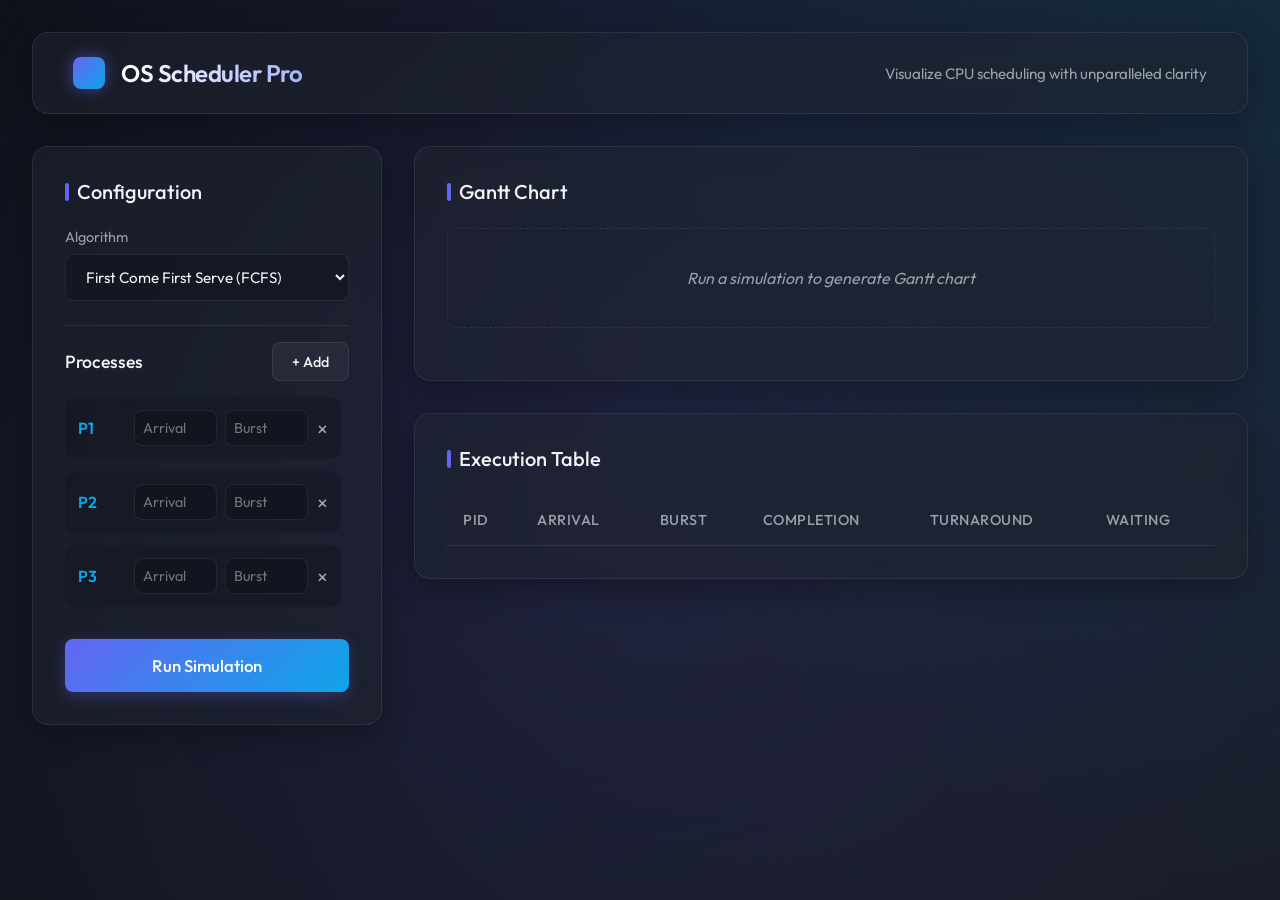
<file: index.html>
<!DOCTYPE html>
<html lang="en">
<head>
    <meta charset="UTF-8">
    <meta name="viewport" content="width=device-width, initial-scale=1.0">
    <title>OS Scheduling Algorithm Visualizer</title>
    <meta name="description" content="Stunning premium visualization of FCFS and Round Robin OS scheduling algorithms.">
    <link rel="preconnect" href="https://fonts.googleapis.com">
    <link rel="preconnect" href="https://fonts.gstatic.com" crossorigin>
    <link href="https://fonts.googleapis.com/css2?family=Outfit:wght@300;400;500;600;700&display=swap" rel="stylesheet">
    <link rel="stylesheet" href="/scheduling-visualizer/styles.css">
</head>
<body>
    <div class="layout">
        <header class="glass-header">
            <div class="logo">
                <div class="logo-icon"></div>
                <h1>OS Scheduler Pro</h1>
            </div>
            <p>Visualize CPU scheduling with unparalleled clarity</p>
        </header>

        <main class="dashboard-grid">
            <!-- Settings Panel -->
            <section class="glass-panel settings-panel">
                <h2>Configuration</h2>
                
                <div class="input-group">
                    <label for="algorithm">Algorithm</label>
                    <select id="algorithm">
                        <option value="fcfs">First Come First Serve (FCFS)</option>
                        <option value="rr">Round Robin (RR)</option>
                    </select>
                </div>

                <div class="input-group rr-settings" id="rr-settings" style="display: none;">
                    <label for="timeQuantum">Time Quantum</label>
                    <input type="number" id="timeQuantum" min="1" value="2">
                </div>
                
                <div class="processes-header">
                    <h3>Processes</h3>
                    <button id="add-process-btn" class="btn secondary">
                        <span>+ Add</span>
                    </button>
                </div>

                <div class="process-list" id="process-list">
                    <!-- Dynamic processes will be injected here -->
                </div>

                <button id="run-simulation-btn" class="btn primary simulate-btn">
                    Run Simulation
                </button>
            </section>

            <!-- Results Panel -->
            <section class="results-panel">
                <div class="glass-panel metrics-panel">
                    <h2>Gantt Chart</h2>
                    <div class="gantt-container" id="gantt-chart">
                        <div class="gantt-placeholder">Run a simulation to generate Gantt chart</div>
                    </div>
                </div>

                <div class="glass-panel table-panel">
                    <h2>Execution Table</h2>
                    <div class="table-container">
                        <table>
                            <thead>
                                <tr>
                                    <th>PID</th>
                                    <th>Arrival</th>
                                    <th>Burst</th>
                                    <th>Completion</th>
                                    <th>Turnaround</th>
                                    <th>Waiting</th>
                                </tr>
                            </thead>
                            <tbody id="result-tbody">
                                <!-- Results injected here -->
                            </tbody>
                        </table>
                    </div>
                </div>
            </section>
        </main>
    </div>

    <!-- Template for process row -->
    <template id="process-row-template">
        <div class="process-row">
            <div class="process-id">P<span class="pid-display"></span></div>
            <div class="process-inputs">
                <input type="number" class="process-arrival" placeholder="Arrival" min="0" required>
                <input type="number" class="process-burst" placeholder="Burst" min="1" required>
                <button type="button" class="remove-process-btn" title="Remove Process">×</button>
            </div>
        </div>
    </template>

    <script src="/scheduling-visualizer/script.js"></script>
</body>
</html>
</file>
<file: scheduling-visualizer/styles.css>
:root {
    --bg-gradient: linear-gradient(135deg, #0f111a 0%, #1a1e29 100%);
    --glass-bg: rgba(30, 35, 48, 0.6);
    --glass-border: rgba(255, 255, 255, 0.08);
    --glass-highlight: rgba(255, 255, 255, 0.12);
    --text-main: #f0f2f5;
    --text-muted: #9ba1a6;
    --accent-primary: #6366f1;
    --accent-primary-hover: #4f46e5;
    --accent-secondary: #0ea5e9;
    --danger: #ef4444;
    --idle-color: #3f3f46;
}

* {
    margin: 0;
    padding: 0;
    box-sizing: border-box;
    font-family: 'Outfit', -apple-system, BlinkMacSystemFont, 'Segoe UI', Roboto, sans-serif;
}

body {
    background: var(--bg-gradient);
    color: var(--text-main);
    min-height: 100vh;
    padding: 2rem;
    overflow-x: hidden;
}

/* Background Animated Gradient Mesh */
body::before {
    content: '';
    position: fixed;
    top: -50%;
    left: -50%;
    width: 200%;
    height: 200%;
    background: radial-gradient(circle at center, rgba(99, 102, 241, 0.15) 0%, transparent 50%),
                radial-gradient(circle at 80% 20%, rgba(14, 165, 233, 0.15) 0%, transparent 40%);
    z-index: -1;
    animation: drift 20s linear infinite;
}

@keyframes drift {
    0% { transform: rotate(0deg); }
    100% { transform: rotate(360deg); }
}

.layout {
    max-width: 1400px;
    margin: 0 auto;
    display: flex;
    flex-direction: column;
    gap: 2rem;
}

.glass-header {
    display: flex;
    align-items: center;
    justify-content: space-between;
    padding: 1.5rem 2.5rem;
    background: var(--glass-bg);
    border: 1px solid var(--glass-border);
    border-radius: 16px;
    backdrop-filter: blur(12px);
    box-shadow: 0 8px 32px 0 rgba(0, 0, 0, 0.3);
}

.logo {
    display: flex;
    align-items: center;
    gap: 1rem;
}

.logo-icon {
    width: 32px;
    height: 32px;
    background: linear-gradient(135deg, var(--accent-primary), var(--accent-secondary));
    border-radius: 8px;
    box-shadow: 0 0 15px rgba(99, 102, 241, 0.5);
}

.glass-header h1 {
    font-size: 1.5rem;
    font-weight: 600;
    letter-spacing: -0.5px;
    background: linear-gradient(to right, #ffffff, #a5b4fc);
    -webkit-background-clip: text;
    background-clip: text;
    -webkit-text-fill-color: transparent;
    color: transparent;
}

.glass-header p {
    color: var(--text-muted);
    font-size: 0.95rem;
}

.dashboard-grid {
    display: grid;
    grid-template-columns: 350px 1fr;
    gap: 2rem;
}

.glass-panel {
    background: var(--glass-bg);
    border: 1px solid var(--glass-border);
    border-radius: 16px;
    padding: 2rem;
    backdrop-filter: blur(12px);
    box-shadow: 0 8px 32px 0 rgba(0, 0, 0, 0.3);
}

.glass-panel h2 {
    font-size: 1.25rem;
    margin-bottom: 1.5rem;
    font-weight: 500;
    display: flex;
    align-items: center;
    gap: 0.5rem;
}

.glass-panel h2::before {
    content: '';
    display: block;
    width: 4px;
    height: 18px;
    background: var(--accent-primary);
    border-radius: 2px;
}

.input-group {
    margin-bottom: 1.5rem;
}

.input-group label {
    display: block;
    margin-bottom: 0.5rem;
    font-size: 0.9rem;
    color: var(--text-muted);
}

select, input {
    width: 100%;
    background: rgba(0, 0, 0, 0.2);
    border: 1px solid var(--glass-border);
    border-radius: 8px;
    padding: 0.75rem 1rem;
    color: var(--text-main);
    font-size: 0.95rem;
    transition: all 0.2s;
    outline: none;
}

select:focus, input:focus {
    border-color: var(--accent-primary);
    box-shadow: 0 0 0 3px rgba(99, 102, 241, 0.2);
}

option {
    background: #1e2330;
    color: #fff;
}

.processes-header {
    display: flex;
    justify-content: space-between;
    align-items: center;
    margin-bottom: 1rem;
    padding-top: 1rem;
    border-top: 1px solid var(--glass-border);
}

.processes-header h3 {
    font-size: 1.1rem;
    font-weight: 500;
}

.btn {
    padding: 0.6rem 1.2rem;
    border-radius: 8px;
    border: none;
    font-weight: 500;
    cursor: pointer;
    transition: all 0.2s;
    display: inline-flex;
    align-items: center;
    justify-content: center;
    gap: 0.5rem;
    font-size: 0.9rem;
}

.btn.primary {
    background: linear-gradient(135deg, var(--accent-primary), var(--accent-secondary));
    color: white;
    box-shadow: 0 4px 15px rgba(99, 102, 241, 0.3);
}

.btn.primary:hover {
    transform: translateY(-2px);
    box-shadow: 0 6px 20px rgba(99, 102, 241, 0.5);
}

.btn.secondary {
    background: rgba(255, 255, 255, 0.05);
    border: 1px solid var(--glass-border);
    color: var(--text-main);
}

.btn.secondary:hover {
    background: rgba(255, 255, 255, 0.1);
}

.process-list {
    display: flex;
    flex-direction: column;
    gap: 0.75rem;
    margin-bottom: 2rem;
    max-height: 400px;
    overflow-y: auto;
    padding-right: 0.5rem;
}

.process-list::-webkit-scrollbar {
    width: 6px;
}
.process-list::-webkit-scrollbar-thumb {
    background: var(--glass-highlight);
    border-radius: 4px;
}

.process-row {
    display: flex;
    align-items: center;
    gap: 1rem;
    background: rgba(0, 0, 0, 0.15);
    padding: 0.75rem;
    border-radius: 10px;
    border: 1px solid transparent;
    transition: border-color 0.2s;
    animation: slideIn 0.3s ease-out forwards;
}

@keyframes slideIn {
    from { opacity: 0; transform: translateX(-10px); }
    to { opacity: 1; transform: translateX(0); }
}

.process-row:hover {
    border-color: var(--glass-border);
}

.process-id {
    font-weight: 600;
    color: var(--accent-secondary);
    min-width: 40px;
}

.process-inputs {
    display: flex;
    gap: 0.5rem;
    flex: 1;
}

.process-inputs input {
    padding: 0.5rem;
    font-size: 0.9rem;
}

.remove-process-btn {
    background: transparent;
    border: none;
    color: var(--text-muted);
    font-size: 1.25rem;
    cursor: pointer;
    width: 32px;
    display: flex;
    align-items: center;
    justify-content: center;
    border-radius: 6px;
    transition: all 0.2s;
}

.remove-process-btn:hover {
    background: rgba(239, 68, 68, 0.1);
    color: var(--danger);
}

.simulate-btn {
    width: 100%;
    padding: 1rem;
    font-size: 1.05rem;
}

.results-panel {
    display: flex;
    flex-direction: column;
    gap: 2rem;
}

/* Gantt Chart */
.gantt-container {
    min-height: 120px;
    display: flex;
    align-items: flex-start;
    overflow-x: auto;
    padding-bottom: 1rem;
    scrollbar-width: thin;
}

.gantt-container::-webkit-scrollbar {
    height: 8px;
}
.gantt-container::-webkit-scrollbar-thumb {
    background: var(--glass-highlight);
    border-radius: 4px;
}

.gantt-placeholder {
    width: 100%;
    height: 100px;
    display: flex;
    align-items: center;
    justify-content: center;
    color: var(--text-muted);
    border: 1px dashed var(--glass-border);
    border-radius: 8px;
    font-style: italic;
}

.gantt-block {
    display: flex;
    flex-direction: column;
    align-items: center;
    min-width: fit-content;
    margin-right: 2px;
    animation: popIn 0.4s cubic-bezier(0.175, 0.885, 0.32, 1.275) forwards;
    opacity: 0;
}

@keyframes popIn {
    0% { transform: scale(0.9); opacity: 0; }
    100% { transform: scale(1); opacity: 1; }
}

.gantt-bar {
    height: 50px;
    display: flex;
    align-items: center;
    justify-content: center;
    padding: 0 1rem;
    color: white;
    font-weight: 600;
    font-size: 0.95rem;
    border-radius: 6px;
    box-shadow: 0 4px 6px rgba(0, 0, 0, 0.1);
    position: relative;
    overflow: hidden;
    text-shadow: 0 1px 2px rgba(0,0,0,0.5);
    transition: transform 0.2s;
}

.gantt-bar:hover {
    transform: translateY(-2px);
    box-shadow: 0 6px 12px rgba(0, 0, 0, 0.2);
}

.gantt-bar.idle {
    background: repeating-linear-gradient(
        45deg,
        rgba(255,255,255,0.05),
        rgba(255,255,255,0.05) 10px,
        rgba(255,255,255,0.0) 10px,
        rgba(255,255,255,0.0) 20px
    ) !important;
    background-color: var(--idle-color) !important;
    color: var(--text-muted);
    border: 1px dashed rgba(255,255,255,0.2);
}

.gantt-times {
    display: flex;
    justify-content: space-between;
    width: 100%;
    margin-top: 0.5rem;
    font-size: 0.8rem;
    color: var(--text-muted);
    padding: 0 2px;
}

.gantt-time-left, .gantt-time-right {
    position: relative;
}

/* Table styling */
.table-container {
    overflow-x: auto;
}

table {
    width: 100%;
    border-collapse: separate;
    border-spacing: 0;
}

th, td {
    padding: 1rem;
    text-align: left;
    border-bottom: 1px solid var(--glass-border);
}

th {
    color: var(--text-muted);
    font-weight: 500;
    font-size: 0.9rem;
    text-transform: uppercase;
    letter-spacing: 0.5px;
}

tbody tr {
    transition: background-color 0.2s;
}

tbody tr:hover {
    background: rgba(255, 255, 255, 0.03);
}

td {
    color: var(--text-main);
    font-variant-numeric: tabular-nums;
}

.status-badge {
    display: inline-block;
    padding: 0.25rem 0.5rem;
    border-radius: 4px;
    font-size: 0.85rem;
    font-weight: 500;
}

/* Responsiveness */
@media (max-width: 1024px) {
    .dashboard-grid {
        grid-template-columns: 1fr;
    }
}
</file>
